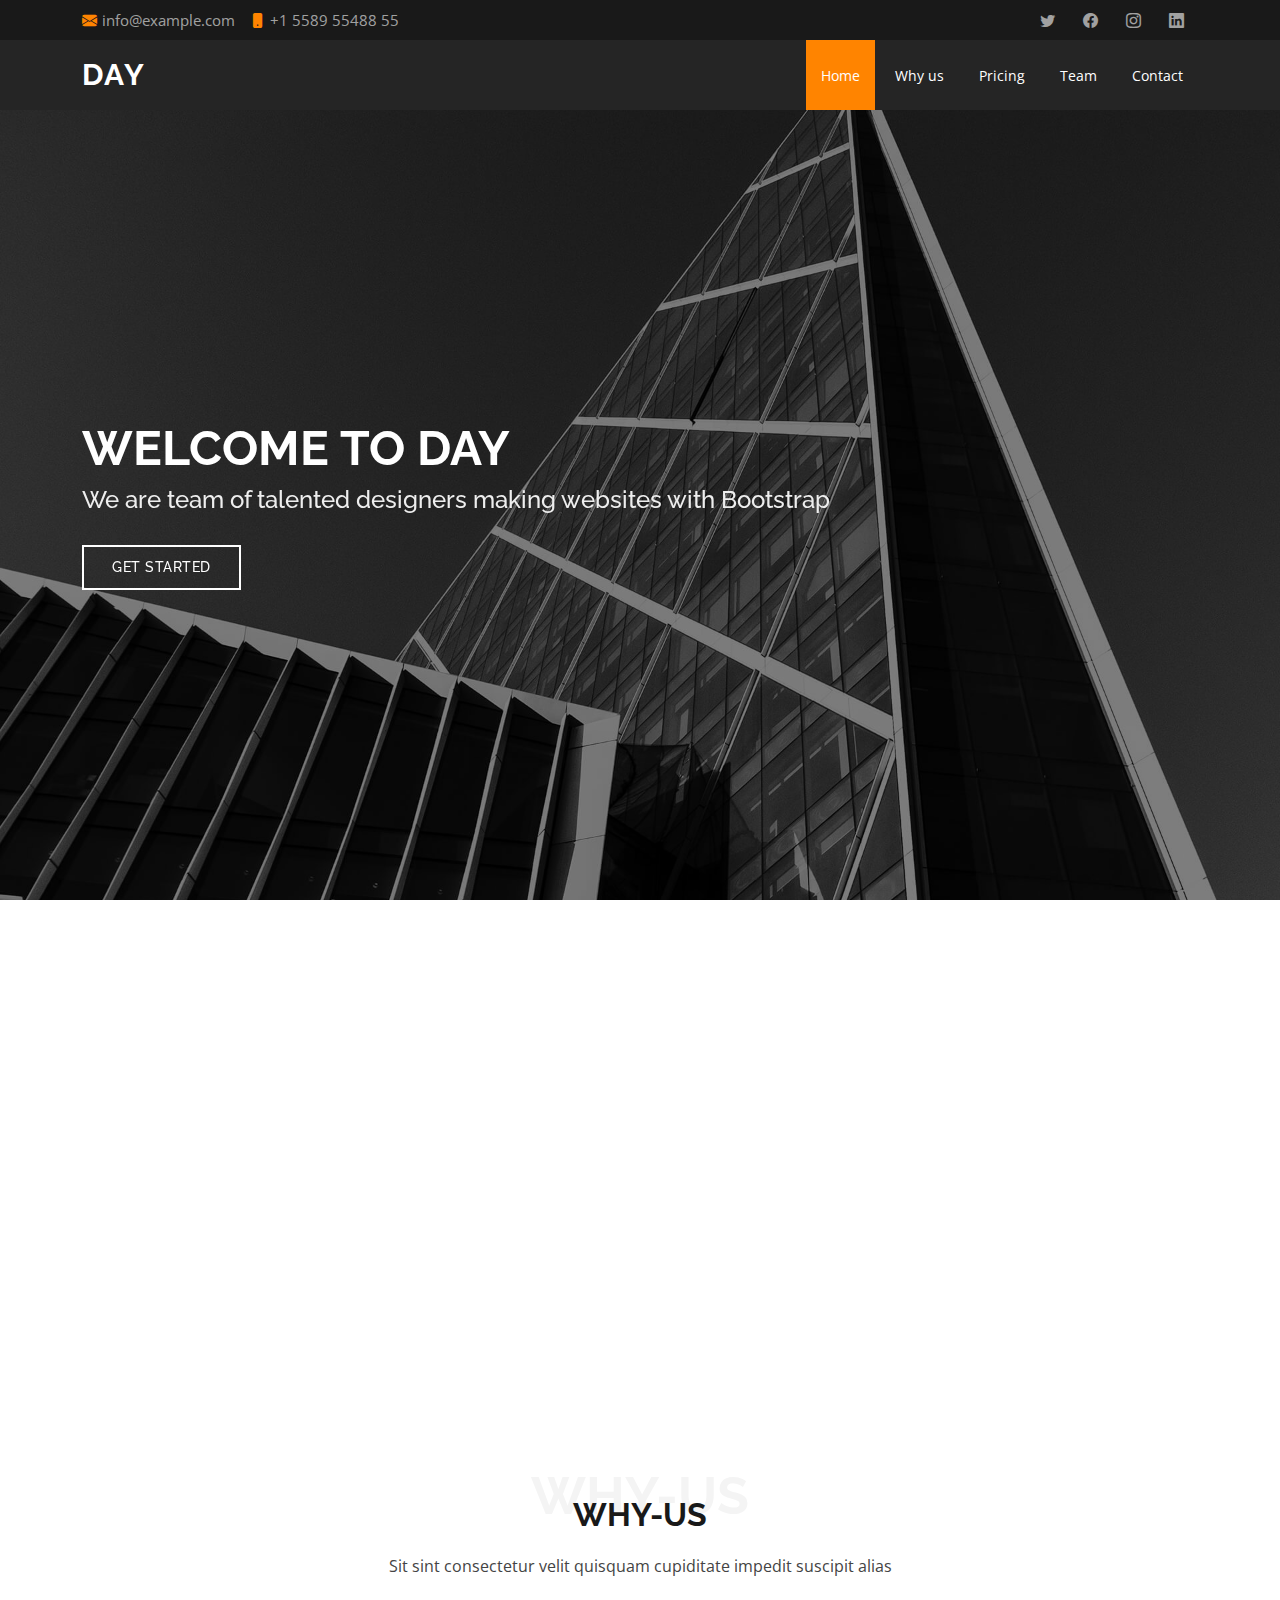
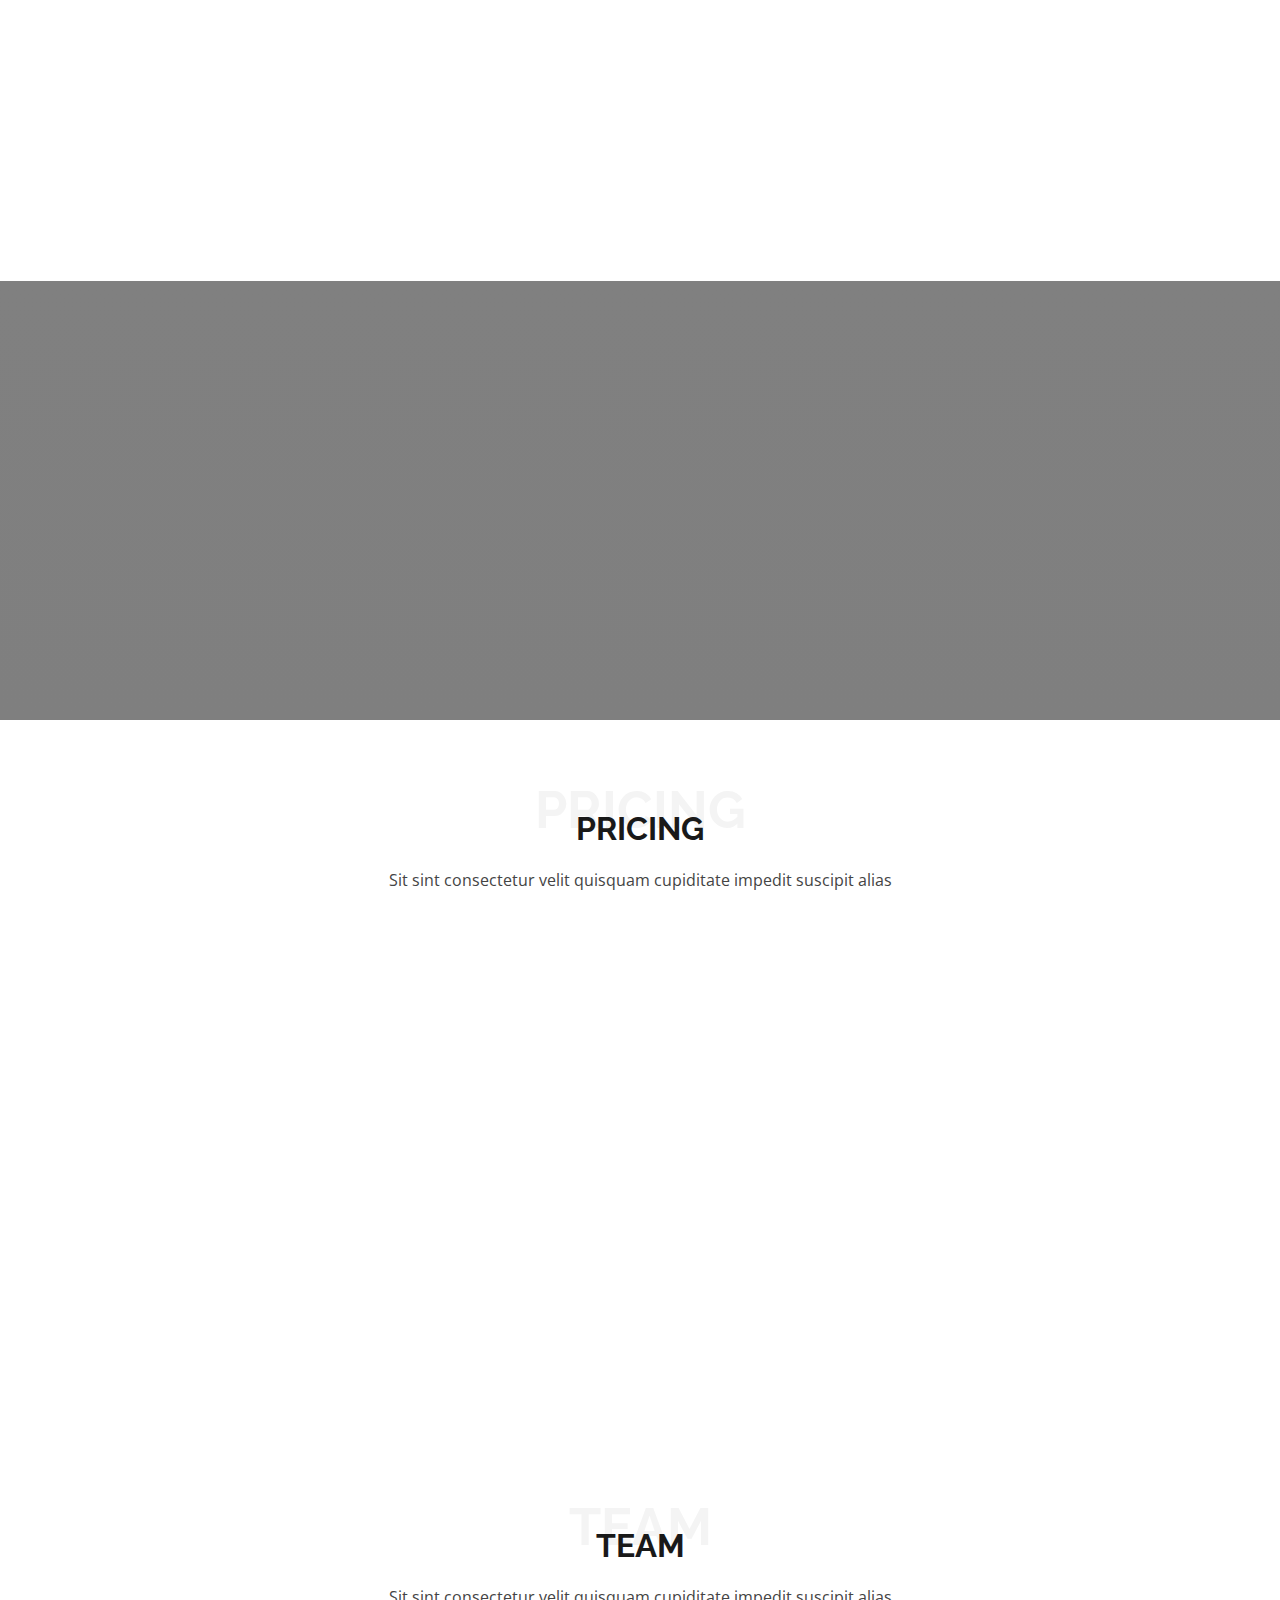
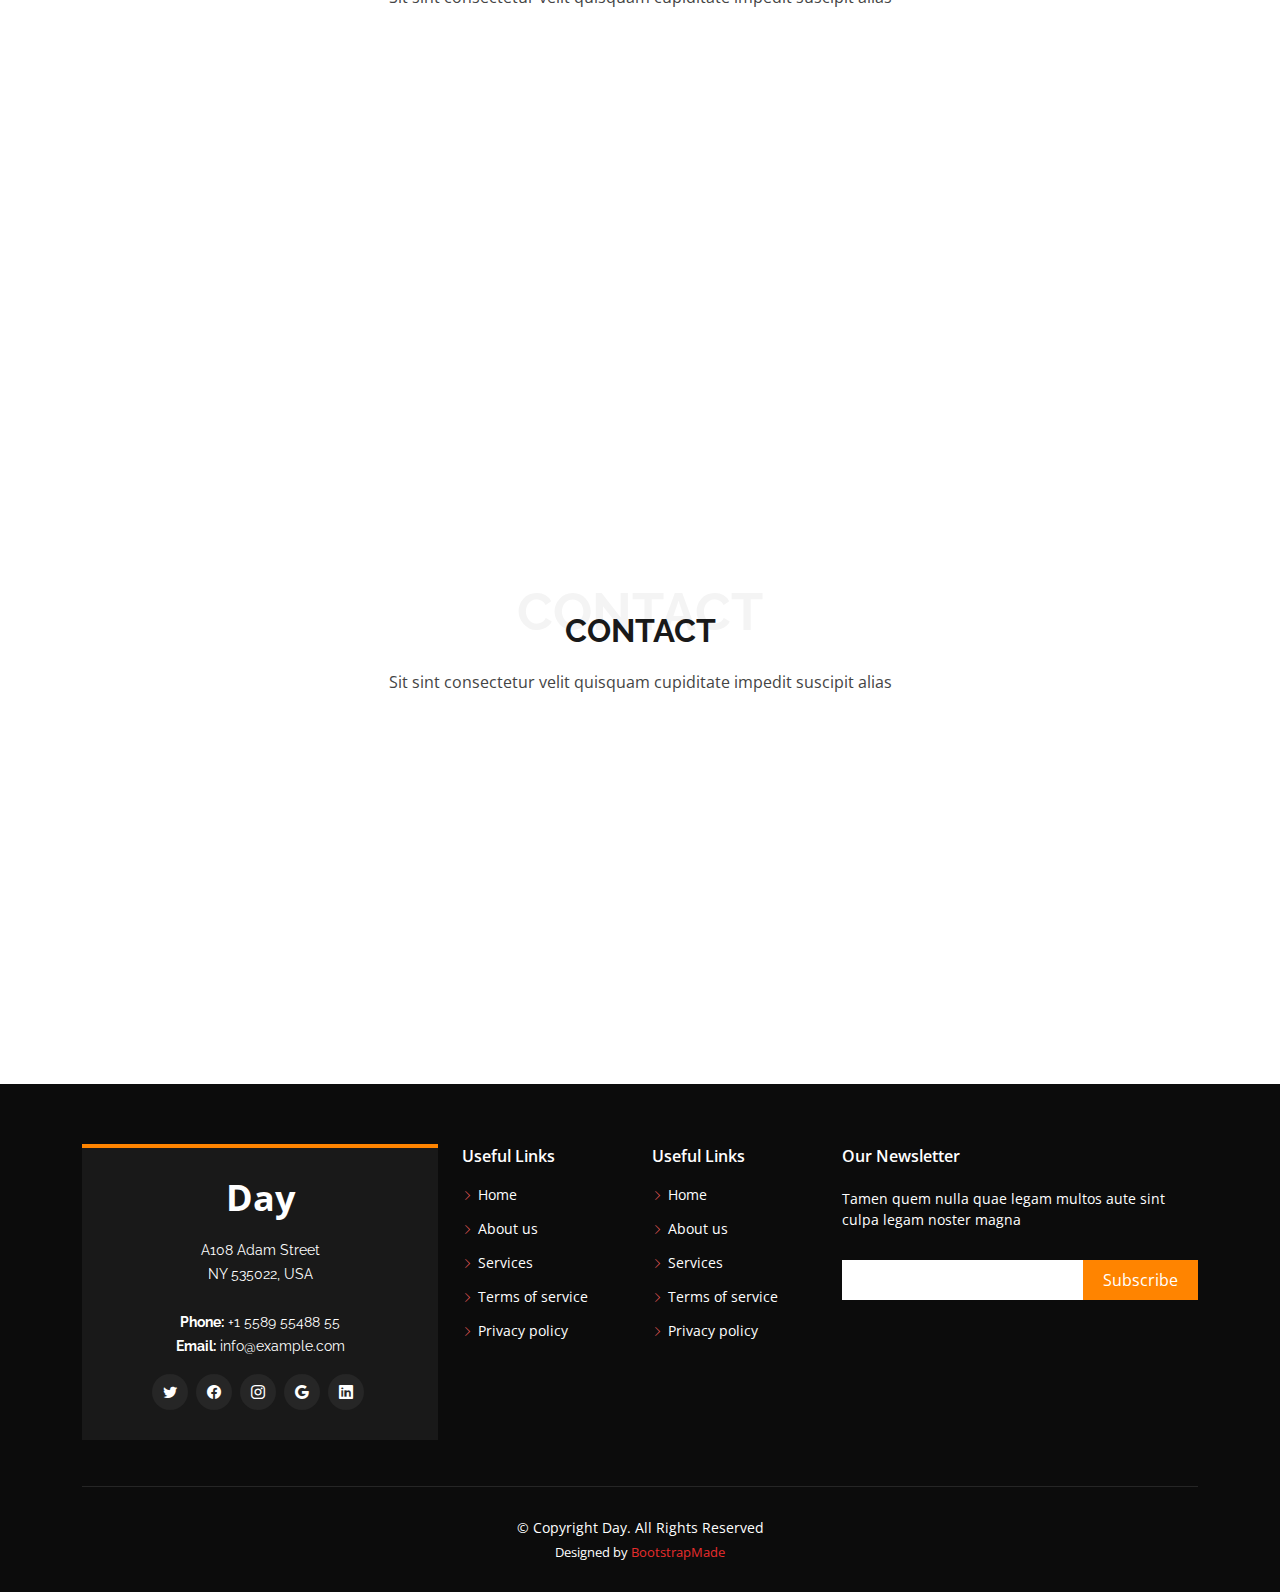
<file: index.html>
<!DOCTYPE html>
<html lang="en">
    <head>
        <meta charset="UTF-8">
        <meta http-equiv="X-UA-Compatible" content="IE=edge">
        <meta name="viewport" content="width=device-width, initial-scale=1.0">
        <link rel="shortcut icon" type="image/png" href="./favicon.png"/>
        <meta property="og:image" content="img/preview.jpg">
        <title>Document</title>
        <!-- Google Fonts -->
        <link href="https://fonts.googleapis.com/css?family=Open+Sans:300,300i,400,400i,600,600i,700,700i|Raleway:300,300i,400,400i,500,500i,600,600i,700,700i|Poppins:300,300i,400,400i,500,500i,600,600i,700,700i" rel="stylesheet">
        <link rel="stylesheet" href="https://cdn.jsdelivr.net/npm/bootstrap-icons@1.4.1/font/bootstrap-icons.css">
        <link rel="stylesheet" href="./css/_normalize.css">
        <link rel="stylesheet" href="./css/_bootstrap-grid.min.css">
        <link rel="stylesheet" href="./libs/aos/aos.css">
        <link rel="stylesheet" href="./css/main.css">
    </head>
    <body>
        <div class="page">
            <!-- START BLOCK Wrapper -->
            <div class="page__row page__row--wrapper">
                <div class="page__cell page__cell--fluid">
                    <!-- START BLOCK Topbar -->
                    <div class="page__row page__row--topbar" id="topbar">
                        <div class="page__cell container">
                            <div class="topbar">
                                <div class="topbar__row d-flex flex-wrap justify-content-center justify-content-md-between">
                                    <div class="topbar__cell">
                                        <ul class="contact-info d-flex justify-content-center justify-content-lg-start flex-wrap align-items-center">
                                            <li class="contact-info__item d-flex align-items-center">
                                                <i class="contact-info__icon bi bi-envelope-fill"></i>
                                                <a class="contact-info__link" href="#">info@example.com</a>
                                            </li>
                                            <li class="contact-info__item d-flex align-items-center">
                                                <i class="contact-info__icon bi bi-phone-fill phone-icon"></i>
                                                <a class="contact-info__link" href="#">+1 5589 55488 55</a>
                                            </li>
                                        </ul>
                                    </div>
                                    <div class="topbar__cell d-flex align-items-center">
                                        <div class="topbar__social">
                                            <ul class="topbar__social-items d-flex flex-wrap">
                                                <li class="topbar__social-item">
                                                    <a class="topbar__social-link d-flex justify-content-center align-items-center" href="#">
                                                        <i class="bi bi-twitter"></i>
                                                    </a>
                                                </li>
                                                <li class="topbar__social-item">
                                                    <a class="topbar__social-link d-flex justify-content-center align-items-center" href="#">
                                                        <i class="bi bi-facebook"></i>
                                                    </a>
                                                </li>
                                                <li class="topbar__social-item">
                                                    <a class="topbar__social-link d-flex justify-content-center align-items-center" href="#">
                                                        <i class="bi bi-instagram"></i>
                                                    </a>
                                                </li>
                                                <li class="topbar__social-item">
                                                    <a class="topbar__social-link d-flex justify-content-center align-items-center" href="#">
                                                        <i class="bi bi-linkedin"></i>
                                                    </a>
                                                </li>
                                            </ul>
                                        </div>
                                    </div>
                                </div>
                            </div>
                        </div>
                    </div>
                    <!-- END BLOCK Topbar -->
                    <!-- START BLOCK Header -->
                    <div class="page__row page__row--header" id="header">
                        <div class="page__cell container">
                            <header class="header">
                                <div class="header__row d-flex align-items-center justify-content-between">
                                    <div class="header__cell">
                                        <a class="header__logo logo scrollto" href="#topbar">
                                            <span class="header__logo-text">Day</span>
                                            <!-- <img class="logo__picture" src="./img/preview.jpg" alt="Logo"> -->
                                        </a>
                                    </div>
                                    <div class="header__cell">
                                        <nav class="nav" id="nav">
                                            <button class="nav-btn nav-btn--close d-md-none" data-target="#nav">
                                                <img  class="nav__btn-icon" src="./img/svg/close.svg" alt="close">
                                            </button>
                                            <ul class="nav__items">
                                                <li class="nav__item active">
                                                    <a class="nav__link scrollto active" href="#topbar">Home</a>
                                                </li>
                                                <li class="nav__item">
                                                    <a class="nav__link scrollto" href="#why-us">Why us</a>
                                                </li>
                                                <li class="nav__item">
                                                    <a class="nav__link scrollto" href="#pricing">Pricing</a>
                                                </li>
                                                <li class="nav__item">
                                                    <a class="nav__link scrollto" href="#team">Team</a>
                                                </li>
                                                <li class="nav__item">
                                                    <a class="nav__link scrollto" href="#contact">Contact</a>
                                                </li>
                                            </ul>
                                        </nav>
                                    </div>
                                    <div class="header__cell d-md-none">
                                        <button class="nav-btn nav-btn--hamburger" data-target="#nav">
                                            <img  class="nav__btn-icon" src="./img/svg/hamburger.svg" alt="hamburger">
                                        </button>
                                    </div>
                                </div>
                            </header>
                        </div>
                    </div>
                    <!-- END BLOCK Header -->
                    <!-- START BLOCK Intro -->
                    <div class="page__row page__row--intro d-flex align-items-center hero-bg scrolled-offset" id="intro">
                        <div class="page__cell container">
                            <div class="intro" data-aos="fade-up" data-aos-delay="500">
                                <h1 class="intro__title title title--h1">WELCOME TO DAY</h1>
                                <h2 class="intro__subtitle">We are team of talented designers making websites with Bootstrap</h2>
                                <a class="button button--primary button---get-started scrollto" href="#about">Get Started</a>
                            </div>
                        </div>
                    </div>
                    <!-- END BLOCK Intro -->
                    <!-- START BLOCK About -->
                    <div class="page__row page__row--about">
                        <div class="page__cell container">
                            <section class="section section--about content">
                                <div class="section__row row">
                                    <div class="section__cell col-lg-6" data-aos="fade-right" data-aos-delay="500">
                                        <img src="img/about/about.jpg" class="img-fluid" alt="">
                                    </div>
                                    <div class="section__cell col-lg-6" data-aos="fade-left" data-aos-delay="500">
                                        <h3>Voluptatem dignissimos provident quasi corporis voluptates sit assumenda.</h3>
                                        <p>
                                            <i>Lorem ipsum dolor sit amet, consectetur adipiscing elit, sed do eiusmod tempor incididunt ut labore et dolore magna aliqua.</i>
                                        </p>
                                        <ul>
                                            <li><i class="bi bi-check-circle"></i> Ullamco laboris nisi ut aliquip ex ea commodo consequat.</li>
                                            <li><i class="bi bi-check-circle"></i> Duis aute irure dolor in reprehenderit in voluptate velit.</li>
                                            <li><i class="bi bi-check-circle"></i> Ullamco laboris nisi ut aliquip ex ea commodo consequat. Duis aute irure dolor in reprehenderit in voluptate trideta storacalaperda mastiro dolore eu fugiat nulla pariatur.</li>
                                        </ul>
                                        <p>Ullamco laboris nisi ut aliquip ex ea commodo consequat. Duis aute irure dolor in reprehenderit in voluptate velit esse cillum dolore eu fugiat nulla pariatur. Excepteur sint occaecat cupidatat non proident, sunt in culpa qui officia deserunt mollit anim id est laborum</p>
                                    </div>
                                </div>
                            </section>
                        </div>
                    </div>
                    <!-- END BLOCK About -->
                    <!-- START BLOCK Why us -->
                    <div class="page__row page__row--why-us hero-bg" id="why-us">
                        <div class="page__cell container">
                            <section class="section section--why-us content">
                                <header class="section__header">
                                    <h2 class="section__title title title--h2" data-text="Why-us">Why-us</h2>
                                    <div class="section__desc">Sit sint consectetur velit quisquam cupiditate impedit suscipit alias</div>
                                </header>
                                <div class="section__body">
                                    <div class="why-us">
                                        <div class="why-us__row row">
                                            <div class="why-us__cell col-lg-4" data-aos="fade-up">
                                                <div class="why-us__item height-fluid">
                                                    <h4 class="why-us__title title title--h4">Lorem Ipsum </h4>
                                                    <div class="why-us__desc">Ulamco laboris nisi ut aliquip ex ea commodo consequat. Et consectetur ducimus vero placeat</div>
                                                </div>
                                            </div>
                                            <div class="why-us__cell col-lg-4" data-aos="fade-up" data-aos-delay="150">
                                                <div class="why-us__item height-fluid">
                                                    <h4 class="why-us__title title title--h4">Repellat Nihil</h4>
                                                    <div class="why-us__desc">Dolorem est fugiat occaecati voluptate velit esse. Dicta veritatis dolor quod et vel dire leno para dest</div>
                                                </div>
                                            </div>
                                            <div class="why-us__cell col-lg-4" data-aos="fade-up" data-aos-delay="300">
                                                <div class="why-us__item height-fluid">
                                                    <h4 class="why-us__title title title--h4">Ad ad velit qui</h4>
                                                    <div class="why-us__desc">Molestiae officiis omnis illo asperiores. Aut doloribus vitae sunt debitis quo vel nam quis</div>
                                                </div>
                                            </div>
                                        </div>
                                    </div>
                                </div>
                            </section>
                        </div>
                    </div>
                    <!-- END BLOCK Why us -->
                    <!-- START BLOCK CTA -->
                    <div class="page__row page__row--cta hero-bg" id="cta">
                        <div class="page__cell container">
                            <section class="section section--cta white" data-aos="zoom-in">
                                <header class="section__header">
                                    <h3 class="section__title-h3">Call To Action</h3>
                                    <div class="section__desc">Duis aute irure dolor in reprehenderit in voluptate velit esse cillum dolore eu fugiat nulla pariatur. Excepteur sint occaecat cupidatat non proident, sunt in culpa qui officia deserunt mollit anim id est laborum.</div>
                                    <a class="button button--primary scrollto" href="#">Call on action</a>
                                </header>
                            </section>
                        </div>
                    </div>
                    <!-- END BLOCK CTA -->
                    <!-- START BLOCK Pricing -->
                    <div class="page__row page__row--pricing hero-bg" id="pricing">
                        <div class="page__cell container">
                            <section class="section section--pricing">
                                <header class="section__header">
                                    <h2 class="section__title title title--h2" data-text="Pricing">Pricing</h2>
                                    <div class="section__desc">Sit sint consectetur velit quisquam cupiditate impedit suscipit alias</div>
                                </header>
                                <div class="section__body">
                                    <div class="pricing">
                                        <div class="pricing__row row">
                                            <div class="pricing__cell col-12 col-md-4" data-aos="zoom-in" data-aos-delay="150">
                                                <div class="pricing__item">
                                                    <h3 class="pricing__title">FREE</h3>
                                                    <div class="pricing__div">
                                                        <sup>$</sup>0<span> / month</span>
                                                    </div>
                                                    <ul class="pricing__list list-reset">
                                                        <li class="pricing__list-item">Aida dere</li>
                                                        <li class="pricing__list-item">Nec feugiat nisl</li>
                                                        <li class="pricing__list-item">Nulla at volutpat dola</li>
                                                        <li class="pricing__list-item pricing__list-item--na">Pharetra massa</li>
                                                        <li class="pricing__list-item pricing__list-item--na">Massa ultricies mi</li>
                                                    </ul>
                                                    <div class="pricing__btn-wrap">
                                                        <a class="btn-buy" href="#">Buy Now</a>
                                                    </div>
                                                </div>
                                            </div>
                                            <div class="pricing__cell col-12 col-md-4" data-aos="zoom-in">
                                                <div class="pricing__item featured">
                                                    <h3 class="pricing__title">BUSINESS</h3>
                                                    <div class="pricing__div">
                                                        <sup>$</sup>19<span> / month</span>
                                                    </div>
                                                    <ul class="pricing__list list-reset">
                                                        <li class="pricing__list-item">Aida dere</li>
                                                        <li class="pricing__list-item">Nec feugiat nisl</li>
                                                        <li class="pricing__list-item">Nulla at volutpat dola</li>
                                                        <li class="pricing__list-item">Pharetra massa</li>
                                                        <li class="pricing__list-item pricing__list-item--na featured">Massa ultricies mi</li>
                                                    </ul>
                                                    <div class="pricing__btn-wrap">
                                                        <a class="btn-buy featured" href="#">Buy Now</a>
                                                    </div>
                                                </div>
                                            </div>
                                            <div class="pricing__cell col-12 col-md-4" data-aos="zoom-in" data-aos-delay="150">
                                                <div class="pricing__item">
                                                    <h3 class="pricing__title">DEVELOPER</h3>
                                                    <div class="pricing__div">
                                                        <sup>$</sup>29<span> / month</span>
                                                    </div>
                                                    <ul class="pricing__list list-reset">
                                                        <li class="pricing__list-item">Aida dere</li>
                                                        <li class="pricing__list-item">Nec feugiat nisl</li>
                                                        <li class="pricing__list-item">Nulla at volutpat dola</li>
                                                        <li class="pricing__list-item">Pharetra massa</li>
                                                        <li class="pricing__list-item">Massa ultricies mi</li>
                                                    </ul>
                                                    <div class="pricing__btn-wrap">
                                                        <a class="btn-buy" href="#">Buy Now</a>
                                                    </div>
                                                </div>
                                            </div>
                                        </div>
                                    </div>
                                </div>
                            </section>
                        </div>
                    </div>
                    <!-- END BLOCK Pricing -->
                    <!-- START BLOCK Team -->
                    <div class="page__row page__row--team hero-bg" id="team">
                        <div class="page__cell container">
                            <section class="section section--team">
                                <header class="section__header">
                                    <h2 class="section__title title title--h2" data-text="Team">Team</h2>
                                    <div class="section__desc">Sit sint consectetur velit quisquam cupiditate impedit suscipit alias</div>
                                </header>
                                <div class="section__body">
                                    <div class="team">
                                        <div class="team__row row">
                                            <div class="team__cell col-12 col-lg-4" data-aos="zoom-in">
                                                <div class="team__member member box-shadow">
                                                    <img class="member__picture object-fit-cover img-fluid circle" src="./img/team/team-1.jpg" alt="Walter White">
                                                    <h4 class="member__title title title--h4">Walter White</h4>
                                                    <div class="member__position">Chief Executive Officer</div>
                                                    <div class="member__text">Magni qui quod omnis unde et eos fuga et exercitationem. Odio veritatis perspiciatis quaerat qui aut aut aut</div>
                                                </div>
                                            </div>
                                            <div class="team__cell col-12 col-lg-4" data-aos="zoom-in">
                                                <div class="team__member member box-shadow">
                                                    <img class="member__picture object-fit-cover img-fluid circle" src="./img/team/team-2.jpg" alt="Sarah Jhinson">
                                                    <h4 class="member__title title title--h4">Sarah Jhinson</h4>
                                                    <div class="member__position">Chief Executive Officer</div>
                                                    <div class="member__text">Magni qui quod omnis unde et eos fuga et exercitationem. Odio veritatis perspiciatis quaerat qui aut aut aut</div>
                                                </div>
                                            </div>
                                            <div class="team__cell col-12 col-lg-4" data-aos="zoom-in">
                                                <div class="team__member member box-shadow">
                                                    <img class="member__picture object-fit-cover img-fluid circle" src="./img/team/team-3.jpg" alt="William Anderson">
                                                    <h4 class="member__title title title--h4">William Anderson</h4>
                                                    <div class="member__position">Chief Executive Officer</div>
                                                    <div class="member__text">Magni qui quod omnis unde et eos fuga et exercitationem. Odio veritatis perspiciatis quaerat qui aut aut aut</div>
                                                </div>
                                            </div>
                                        </div>
                                    </div>
                                </div>
                            </section>
                        </div>
                    </div>
                    <!-- END BLOCK Team -->
                    <!-- START BLOCK Contact -->
                    <div class="page__row page__row--contact hero-bg" id="contact">
                        <div class="page__cell container">
                            <section class="section section--contact">
                                <header class="section__header">
                                    <h2 class="section__title title title--h2" data-text="CONTACT">CONTACT</h2>
                                    <div class="section__desc">Sit sint consectetur velit quisquam cupiditate impedit suscipit alias</div>
                                </header>
                                <div class="section__body">
                                    <div class="contact">
                                        <div class="contact__row row" data-aos="fade-up">
                                            <div class="contact__cell col-12 col-lg-6">
                                                <div class="map">
                                                    <iframe class="map__iframe" src="https://www.google.com/maps/embed?pb=!1m14!1m12!1m3!1d23833.931130744742!2d44.8487827!3d41.69372435!2m3!1f0!2f0!3f0!3m2!1i1024!2i768!4f13.1!5e0!3m2!1sru!2sge!4v1646500203541!5m2!1sru!2sge"></iframe>
                                                </div>
                                            </div>
                                            <div class="contact__cell col-12 col-lg-6">
                                                <div class="contact__row row">
                                                    <div class="contact__cell col-12 col-sm-6">
                                                        <div class="info-box box-shadow">
                                                            <div class="info-box__icon">
                                                                <i class="bi bi-envelope"></i>
                                                                <h3 class="info-box__title title title--h3">Email Us</h3>
                                                                <div class="info-box__text">contact@example.com</div>
                                                            </div>
                                                        </div>
                                                    </div>
                                                    <div class="contact__cell col-12 col-sm-6">
                                                        <div class="info-box box-shadow">
                                                            <div class="info-box__icon">
                                                                <i class="bi bi-phone"></i>
                                                                <h3 class="info-box__title title title--h3">Call Us</h3>
                                                                <div class="info-box__text">+1 5589 55488 55</div>
                                                            </div>
                                                        </div>
                                                    </div>
                                                    <div class="contact__cell col-12">
                                                        <div class="info-box box-shadow">
                                                            <div class="info-box__icon">
                                                                text
                                                            </div>
                                                        </div>
                                                    </div>
                                                </div>
                                            </div>
                                        </div>
                                    </div>
                                </div>
                            </section>
                        </div>
                    </div>
                    <!-- END BLOCK Contact -->
                </div>
            </div>
            <!-- END BLOCK Wrapper -->
            <!-- START BLOCK Footer -->
            <div class="page__row page__row--footer">
                <div class="page__cell container container">
                    <footer class="footer">
                        <div class="footer__top">
                            <div class="footer__row row">
                                <div class="footer__cell col-lg-4 col-md-12">
                                    <div class="footer__info">
                                        <div class="footer__logo logo">
                                            Day
                                            <!-- <img class="logo__picture" src="./img/preview.jpg" alt="Logo"> -->
                                        </div>
                                        <p class="footer__info-text">
                                            A108 Adam Street <br>
                                            NY 535022, USA<br><br>
                                            <strong>Phone:</strong> +1 5589 55488 55<br>
                                            <strong>Email:</strong> info@example.com<br>
                                        </p>
                                        <div class="social">
                                            <ul class="social__items d-flex flex-wrap justify-content-center">
                                                <li class="social__item">
                                                    <a class="social__link d-flex justify-content-center align-items-center" href="#">
                                                        <i class="bi bi-twitter"></i>
                                                    </a>
                                                </li>
                                                <li class="social__item">
                                                    <a class="social__link d-flex justify-content-center align-items-center" href="#">
                                                        <i class="bi bi-facebook"></i>
                                                    </a>
                                                </li>
                                                <li class="social__item">
                                                    <a class="social__link d-flex justify-content-center align-items-center" href="#">
                                                        <i class="bi bi-instagram"></i>
                                                    </a>
                                                </li>
                                                <li class="social__item">
                                                    <a class="social__link d-flex justify-content-center align-items-center" href="#">
                                                        <i class="bi bi-google"></i>
                                                    </a>
                                                </li>
                                                <li class="social__item">
                                                    <a class="social__link d-flex justify-content-center align-items-center" href="#">
                                                        <i class="bi bi-linkedin"></i>
                                                    </a>
                                                </li>
                                            </ul>
                                        </div>
                                    </div>
                                </div>
                                <div class="footer__cell col-12 col-lg-2 col-md-3 col-sm-6">
                                    <div class="footer__block">
                                        <h4 class="footer__title">Useful Links</h4>
                                        <nav class="footer__nav">
                                            <ul class="footer__nav-items">
                                                <li class="footer__nav-item">
                                                    <i class="bi bi-chevron-right"></i>
                                                    <a class="footer__nav-link" href="#">Home</a>
                                                </li>
                                                <li class="footer__nav-item">
                                                    <i class="bi bi-chevron-right"></i>
                                                    <a class="footer__nav-link" href="#">About us</a>
                                                </li>
                                                <li class="footer__nav-item">
                                                    <i class="bi bi-chevron-right"></i>
                                                    <a class="footer__nav-link" href="#">Services</a>
                                                </li>
                                                <li class="footer__nav-item">
                                                    <i class="bi bi-chevron-right"></i>
                                                    <a class="footer__nav-link" href="#">Terms of service</a>
                                                </li>
                                                <li class="footer__nav-item">
                                                    <i class="bi bi-chevron-right"></i>
                                                    <a class="footer__nav-link" href="#">Privacy policy</a>
                                                </li>
                                            </ul>
                                        </nav>
                                    </div>
                                </div>
                                <div class="footer__cell col-12 col-sm-6 col-lg-2 col-md-3">
                                    <div class="footer__block">
                                        <h4 class="footer__title">Useful Links</h4>
                                        <nav class="footer__nav">
                                            <ul class="footer__nav-items">
                                                <li class="footer__nav-item">
                                                    <i class="bi bi-chevron-right"></i>
                                                    <a class="footer__nav-link" href="#">Home</a>
                                                </li>
                                                <li class="footer__nav-item">
                                                    <i class="bi bi-chevron-right"></i>
                                                    <a class="footer__nav-link" href="#">About us</a>
                                                </li>
                                                <li class="footer__nav-item">
                                                    <i class="bi bi-chevron-right"></i>
                                                    <a class="footer__nav-link" href="#">Services</a>
                                                </li>
                                                <li class="footer__nav-item">
                                                    <i class="bi bi-chevron-right"></i>
                                                    <a class="footer__nav-link" href="#">Terms of service</a>
                                                </li>
                                                <li class="footer__nav-item">
                                                    <i class="bi bi-chevron-right"></i>
                                                    <a class="footer__nav-link" href="#">Privacy policy</a>
                                                </li>
                                            </ul>
                                        </nav>
                                    </div>
                                </div>
                                <div class="col-lg-4 col-md-6">
                                    <div class="footer__block">
                                        <h4 class="footer__title">Our Newsletter</h4>
                                        <div class="footer__text">Tamen quem nulla quae legam multos aute sint culpa legam noster magna</div>
                                        <form class="footer__form" action="#" method="post">
                                            <input class="footer__form-control" type="email" name="email">
                                            <input class="footer__form-btn" type="submit" value="Subscribe">
                                        </form>
                                    </div>
                                </div>
                            </div>
                        </div>
                        <div class="footer__bottom">
                            <div class="footer__copyright">
                                © Copyright Day. All Rights Reserved
                            </div>
                            <div class="footer__credits">
                                Designed by <a class="footer__credits-link" href="#">BootstrapMade</a>
                            </div>
                        </div>
                    </footer>
                </div>
            </div>
            <!-- END BLOCK Footer -->
        </div>
        <script src="https://cdnjs.cloudflare.com/ajax/libs/jquery/3.4.1/jquery.min.js"></script>
        <script src="./libs/aos/aos.js"></script>
        <script src="./js/main.js"></script>
    </body>
</html>
</file>
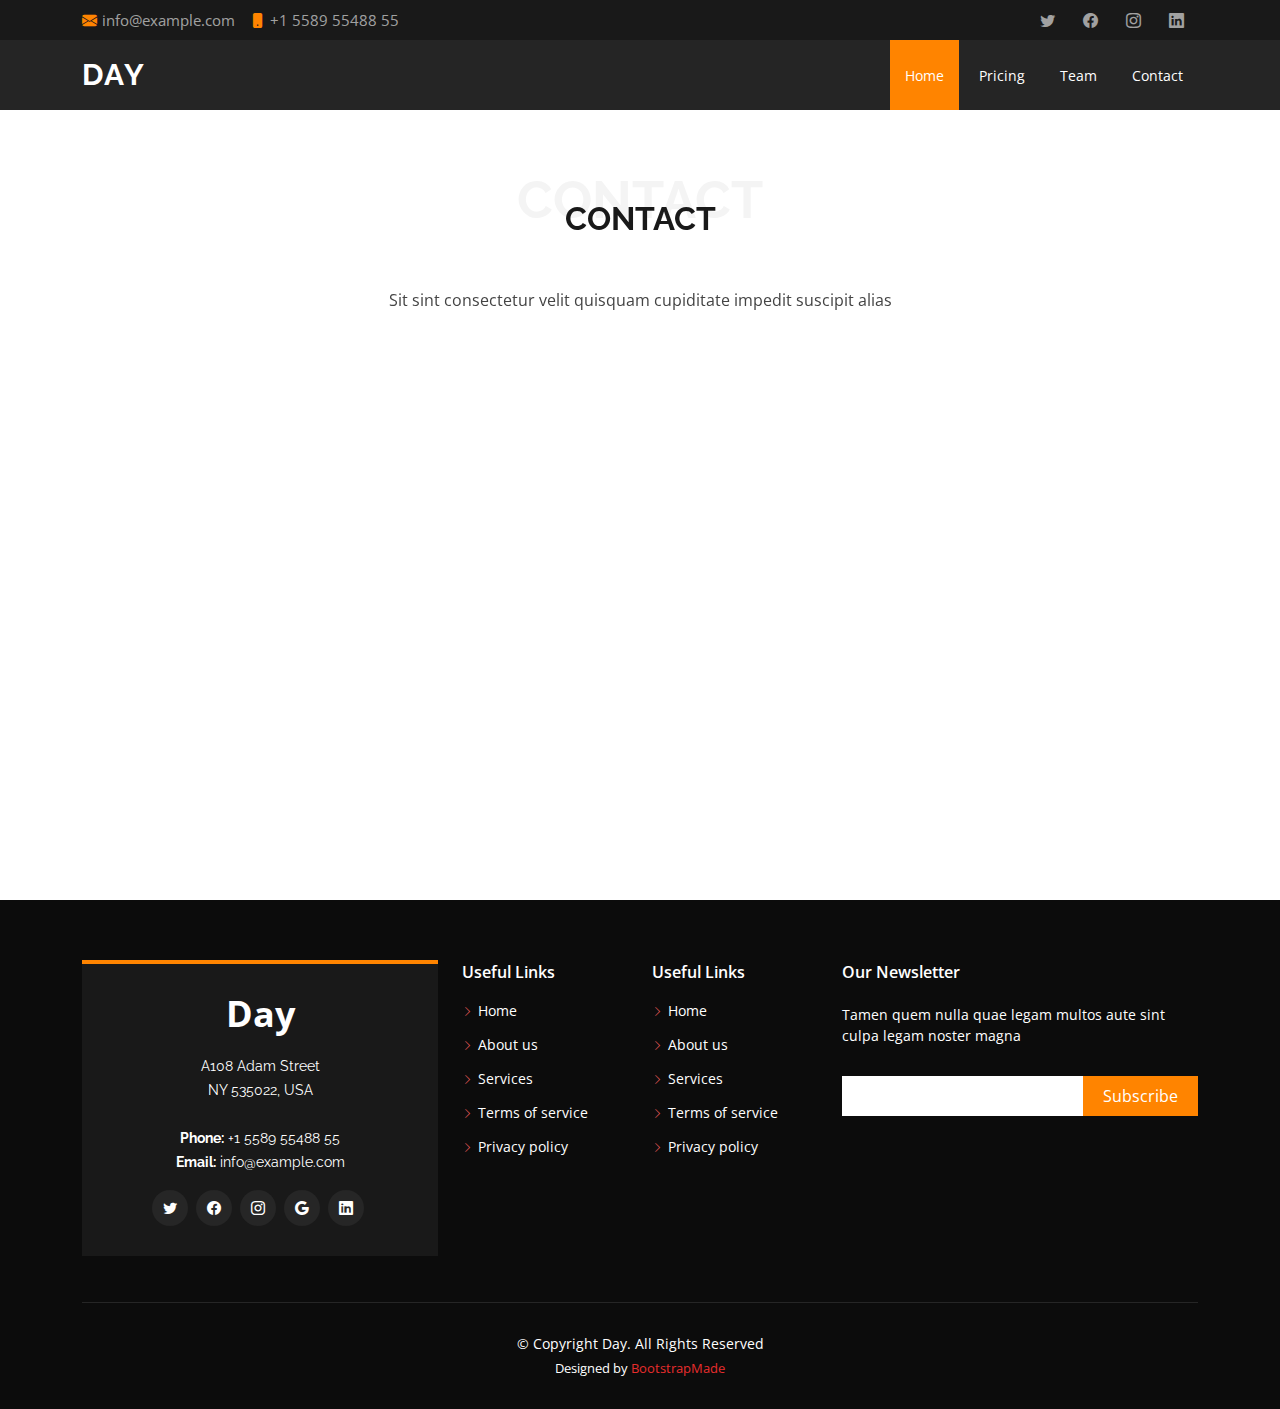
<file: impressum.html>
<!DOCTYPE html>
<html lang="en">
    <head>
        <meta charset="UTF-8">
        <meta http-equiv="X-UA-Compatible" content="IE=edge">
        <meta name="viewport" content="width=device-width, initial-scale=1.0">
        <link rel="shortcut icon" type="image/png" href="img/favicon.png"/>
        <meta property="og:image" content="img/preview.jpg">
        <title>Document</title>
        <!-- Google Fonts -->
        <link href="https://fonts.googleapis.com/css?family=Open+Sans:300,300i,400,400i,600,600i,700,700i|Raleway:300,300i,400,400i,500,500i,600,600i,700,700i|Poppins:300,300i,400,400i,500,500i,600,600i,700,700i" rel="stylesheet">
        <link rel="stylesheet" href="https://cdn.jsdelivr.net/npm/bootstrap-icons@1.4.1/font/bootstrap-icons.css">
        <link rel="stylesheet" href="./css/_normalize.css">
        <link rel="stylesheet" href="./css/_bootstrap-grid.min.css">
        <link rel="stylesheet" href="./libs/aos/aos.css">
        <link rel="stylesheet" href="./css/main.css">
    </head>
    <body>
        <div class="page">
            <!-- START BLOCK Wrapper -->
            <div class="page__row page__row--wrapper">
                <div class="page__cell page__cell--fluid">
                    <!-- START BLOCK Topbar -->
                    <div class="page__row page__row--topbar" id="topbar">
                        <div class="page__cell container">
                            <div class="topbar">
                                <div class="topbar__row d-flex flex-wrap justify-content-center justify-content-md-between">
                                    <div class="topbar__cell">
                                        <ul class="contact-info d-flex justify-content-center justify-content-lg-start flex-wrap align-items-center">
                                            <li class="contact-info__item d-flex align-items-center">
                                                <i class="contact-info__icon bi bi-envelope-fill"></i>
                                                <a class="contact-info__link" href="#">info@example.com</a>
                                            </li>
                                            <li class="contact-info__item d-flex align-items-center">
                                                <i class="contact-info__icon bi bi-phone-fill phone-icon"></i>
                                                <a class="contact-info__link" href="#">+1 5589 55488 55</a>
                                            </li>
                                        </ul>
                                    </div>
                                    <div class="topbar__cell d-flex align-items-center">
                                        <div class="topbar__social">
                                            <ul class="topbar__social-items d-flex flex-wrap">
                                                <li class="topbar__social-item">
                                                    <a class="topbar__social-link d-flex justify-content-center align-items-center" href="#">
                                                        <i class="bi bi-twitter"></i>
                                                    </a>
                                                </li>
                                                <li class="topbar__social-item">
                                                    <a class="topbar__social-link d-flex justify-content-center align-items-center" href="#">
                                                        <i class="bi bi-facebook"></i>
                                                    </a>
                                                </li>
                                                <li class="topbar__social-item">
                                                    <a class="topbar__social-link d-flex justify-content-center align-items-center" href="#">
                                                        <i class="bi bi-instagram"></i>
                                                    </a>
                                                </li>
                                                <li class="topbar__social-item">
                                                    <a class="topbar__social-link d-flex justify-content-center align-items-center" href="#">
                                                        <i class="bi bi-linkedin"></i>
                                                    </a>
                                                </li>
                                            </ul>
                                        </div>
                                    </div>
                                </div>
                            </div>
                        </div>
                    </div>
                    <!-- END BLOCK Topbar -->
                    <!-- START BLOCK Header -->
                    <div class="page__row page__row--header" id="header">
                        <div class="page__cell container">
                            <header class="header">
                                <div class="header__row d-flex align-items-center justify-content-between">
                                    <div class="header__cell">
                                        <a class="header__logo logo" href="index.html">
                                            <span class="header__logo-text">Day</span>
                                            <!-- <img class="logo__picture" src="./img/preview.jpg" alt="Logo"> -->
                                        </a>
                                    </div>
                                    <div class="header__cell">
                                        <nav class="nav" id="nav">
                                            <button class="nav-btn nav-btn--close d-md-none" data-target="#nav">
                                                <img  class="nav__btn-icon" src="./img/svg/close.svg" alt="close">
                                            </button>
                                            <ul class="nav__items">
                                                <li class="nav__item active">
                                                    <a class="nav__link active scrollto" href="#topbar">Home</a>
                                                </li>
                                                <li class="nav__item">
                                                    <a class="nav__link" href="#pricing">Pricing</a>
                                                </li>
                                                <li class="nav__item">
                                                    <a class="nav__link" href="#team">Team</a>
                                                </li>
                                                <li class="nav__item">
                                                    <a class="nav__link" href="#contact">Contact</a>
                                                </li>
                                            </ul>
                                        </nav>
                                    </div>
                                    <div class="header__cell d-md-none">
                                        <button class="nav-btn nav-btn--hamburger" data-target="#nav">
                                            <img  class="nav__btn-icon" src="./img/svg/hamburger.svg" alt="hamburger">
                                        </button>
                                    </div>
                                </div>
                            </header>
                        </div>
                    </div>
                    <!-- END BLOCK Header -->
                    <!-- START BLOCK Contact -->
                    <div class="page__row scrolled-offset">
                        <div class="page__cell container">
                            <section class="section" data-aos="fade-up">
                                <header class="section__header">
                                    <h2 class="section__title title title--h2" data-text="CONTACT">CONTACT</h2>
                                </header>
                                <div class="section__body">
                                    <div class="section__desc text-center">Sit sint consectetur velit quisquam cupiditate impedit suscipit alias</div>
                                </div>
                            </section>
                        </div>
                    </div>
                    <!-- END BLOCK Contact -->
                </div>
            </div>
            <!-- END BLOCK Wrapper -->
            <!-- START BLOCK Footer -->
            <div class="page__row page__row--footer">
                <div class="page__cell container container">
                    <footer class="footer">
                        <div class="footer__top">
                            <div class="footer__row row">
                                <div class="footer__cell col-lg-4 col-md-12">
                                    <div class="footer__info">
                                        <div class="footer__logo logo">
                                            Day
                                            <!-- <img class="logo__picture" src="./img/preview.jpg" alt="Logo"> -->
                                        </div>
                                        <p class="footer__info-text">
                                            A108 Adam Street <br>
                                            NY 535022, USA<br><br>
                                            <strong>Phone:</strong> +1 5589 55488 55<br>
                                            <strong>Email:</strong> info@example.com<br>
                                        </p>
                                        <div class="social">
                                            <ul class="social__items d-flex flex-wrap justify-content-center">
                                                <li class="social__item">
                                                    <a class="social__link d-flex justify-content-center align-items-center" href="#">
                                                        <i class="bi bi-twitter"></i>
                                                    </a>
                                                </li>
                                                <li class="social__item">
                                                    <a class="social__link d-flex justify-content-center align-items-center" href="#">
                                                        <i class="bi bi-facebook"></i>
                                                    </a>
                                                </li>
                                                <li class="social__item">
                                                    <a class="social__link d-flex justify-content-center align-items-center" href="#">
                                                        <i class="bi bi-instagram"></i>
                                                    </a>
                                                </li>
                                                <li class="social__item">
                                                    <a class="social__link d-flex justify-content-center align-items-center" href="#">
                                                        <i class="bi bi-google"></i>
                                                    </a>
                                                </li>
                                                <li class="social__item">
                                                    <a class="social__link d-flex justify-content-center align-items-center" href="#">
                                                        <i class="bi bi-linkedin"></i>
                                                    </a>
                                                </li>
                                            </ul>
                                        </div>
                                    </div>
                                </div>
                                <div class="footer__cell col-12 col-lg-2 col-md-3 col-sm-6">
                                    <div class="footer__block">
                                        <h4 class="footer__title">Useful Links</h4>
                                        <nav class="footer__nav">
                                            <ul class="footer__nav-items">
                                                <li class="footer__nav-item">
                                                    <i class="bi bi-chevron-right"></i>
                                                    <a class="footer__nav-link" href="#">Home</a>
                                                </li>
                                                <li class="footer__nav-item">
                                                    <i class="bi bi-chevron-right"></i>
                                                    <a class="footer__nav-link" href="#">About us</a>
                                                </li>
                                                <li class="footer__nav-item">
                                                    <i class="bi bi-chevron-right"></i>
                                                    <a class="footer__nav-link" href="#">Services</a>
                                                </li>
                                                <li class="footer__nav-item">
                                                    <i class="bi bi-chevron-right"></i>
                                                    <a class="footer__nav-link" href="#">Terms of service</a>
                                                </li>
                                                <li class="footer__nav-item">
                                                    <i class="bi bi-chevron-right"></i>
                                                    <a class="footer__nav-link" href="#">Privacy policy</a>
                                                </li>
                                            </ul>
                                        </nav>
                                    </div>
                                </div>
                                <div class="footer__cell col-12 col-sm-6 col-lg-2 col-md-3">
                                    <div class="footer__block">
                                        <h4 class="footer__title">Useful Links</h4>
                                        <nav class="footer__nav">
                                            <ul class="footer__nav-items">
                                                <li class="footer__nav-item">
                                                    <i class="bi bi-chevron-right"></i>
                                                    <a class="footer__nav-link" href="#">Home</a>
                                                </li>
                                                <li class="footer__nav-item">
                                                    <i class="bi bi-chevron-right"></i>
                                                    <a class="footer__nav-link" href="#">About us</a>
                                                </li>
                                                <li class="footer__nav-item">
                                                    <i class="bi bi-chevron-right"></i>
                                                    <a class="footer__nav-link" href="#">Services</a>
                                                </li>
                                                <li class="footer__nav-item">
                                                    <i class="bi bi-chevron-right"></i>
                                                    <a class="footer__nav-link" href="#">Terms of service</a>
                                                </li>
                                                <li class="footer__nav-item">
                                                    <i class="bi bi-chevron-right"></i>
                                                    <a class="footer__nav-link" href="#">Privacy policy</a>
                                                </li>
                                            </ul>
                                        </nav>
                                    </div>
                                </div>
                                <div class="col-lg-4 col-md-6">
                                    <div class="footer__block">
                                        <h4 class="footer__title">Our Newsletter</h4>
                                        <div class="footer__text">Tamen quem nulla quae legam multos aute sint culpa legam noster magna</div>
                                        <form class="footer__form" action="#" method="post">
                                            <input class="footer__form-control" type="email" name="email">
                                            <input class="footer__form-btn" type="submit" value="Subscribe">
                                        </form>
                                    </div>
                                </div>
                            </div>
                        </div>
                        <div class="footer__bottom">
                            <div class="footer__copyright">
                                © Copyright Day. All Rights Reserved
                            </div>
                            <div class="footer__credits">
                                Designed by <a class="footer__credits-link" href="#">BootstrapMade</a>
                            </div>
                        </div>
                    </footer>
                </div>
            </div>
            <!-- END BLOCK Footer -->
        </div>
        <script src="https://cdnjs.cloudflare.com/ajax/libs/jquery/3.4.1/jquery.min.js"></script>
        <script src="./libs/aos/aos.js"></script>
        <script src="./js/main.js"></script>
    </body>
</html>
</file>
<file: css/main.css>
/* Обнуление */
*,
*::before,
*::after {
    padding: 0;
    margin: 0;
    border: 0;
    box-sizing: border-box;
}
a {
    text-decoration: none;
}
ul,
ol,
li {
    list-style: none;
}
img {
    vertical-align: top;
}
h1,
h2,
h3,
h4,
h5,
h6 {
    font-weight: inherit;
    font-size: inherit;
    margin-bottom: .5rem;
}
html,
body {
    height: 100%;
}
body {
    font-family: "Open Sans", sans-serif;
    font-size: 1rem;
    color: #444;
    line-height: 1.5;
}

.row {
    margin-left: calc(-1.5rem * 0.5);
    margin-right: calc(-1.5rem * 0.5);
}

.row > * {
    padding-left: calc(1.5rem * 0.5);
    padding-right: calc(1.5rem * 0.5);
}

.white {
    color: #fff;
}

.black {
    color: #000;
}

.text-left {
    text-align: left!important;
}
.text-center {
    text-align: center!important;
}
.text-right {
    text-align: right!important;
}
.text-justify {
    text-align: justify!important;
}

.img-fluid {
    max-width: 100%;
    height: auto;
}
.title {
    margin: 0;
    line-height: 1.2;
    font-weight: 700;
    font-family: "Raleway", sans-serif;
}
.title--h1 {
    font-size: 48px;
    line-height: 56px;
    margin-bottom: 10px;
}
.title--h2 {
    position: relative;
    text-transform: uppercase;
    font-size: 32px;
    font-weight: 700;
    margin-bottom: 20px;
    z-index: 5;
    padding-bottom: 0;
    color: #191919;
}
.title--h4 {
    font-size: 24px;
    font-weight: 600;
    margin: 20px 0;
}
.title a {
    color: inherit;
}
.section {
    padding: 60px 0;
}
.section__header {
    position: relative;
    text-align: center;
    padding-bottom: 30px;
}
.section__title {
    padding: 30px 0 0;
    position: relative;
    z-index: 1;
}
.section__title::before {
    content: attr(data-text);
    position: absolute;
    left: 0;
    color: #f4f4f4;
    top: 30px;
    font-weight: 700;
    right: 0;
    z-index: -1;
    text-transform: uppercase;
    font-size: 52px;
    line-height: 0;
}
.section__title-h3 {
    font-size: 28px;
    font-weight: 700;
}
.section__desc {
    margin-bottom: 1rem;    
}
.section__desc + .button {
    margin-top: 10px;
}

.content {
    line-height: 1.5;
}
.content h3 {
    font-size: 26px;
    font-weight: 600;
    margin-bottom: 8px;
}
.content p, .content ul {
    margin-bottom: 16px;
}
.content ul li {
    padding-bottom: 10px;
}
.content ul li .bi {
    font-size: 20px;
    padding-right: 4px;
    color: #ff8400;
}
.box-shadow {
    box-shadow: 0px 0px 12px 0px rgb(0 0 0 / 10%);
    padding: 30px 20px;
    background: #fff;
}
.height-fluid {
    height: 100%;
}
.circle {
    border-radius: 50%;
}
/* ---------------- */
.page__row--wrapper {
    overflow: hidden;
    display: flex;
    flex-direction: column;
    min-height: 100vh;
}
/* ---------------- */

.page__cell {
    padding-left: .75rem;
    padding-right: .75rem;
}

.page__cell--fluid {
    padding-left: 0;
    padding-right: 0;
}

/* PC */
@media (max-width: 1198.98px) {
    
}
/* TABLET */
@media (max-width: 991.98px) {
    
}
/* MOBILE */
@media (max-width: 767.98px) {
    
}
/* MOBILE SMALL */
@media (max-width: 479.98px) {
    
}

/***************************************************
TOPBAR
/***************************************************/
.page__row--topbar {
    background: #191919;
    font-size: 15px;
    height: 40px;
    padding: 0;
    color: rgba(255, 255, 255, 0.6);
}

.contact-info__item {
    height: 40px;
    margin-right: 15px;
}
.contact-info__icon {
    color: #ff8400;
    line-height: 0;
    margin-right: 5px;
}
.contact-info__link {
    color: rgba(255, 255, 255, 0.6);
}

.topbar__social-link {
    color: rgba(255, 255, 255, 0.6);
    padding: 4px 14px;
    display: inline-block;
    line-height: 1px;
    transition: 0.3s;
}
.topbar__social-link:hover {
    color: #fff;
}

/***************************************************
HEADER
/***************************************************/
.page__row--header {
    background: rgba(25, 25, 25, 0.95);
    transition: all 0.5s;
    z-index: 997;
}

.page__row--header.fixed {
    position: fixed;
    z-index: 1000;
    top: 0;
    right: 0;
    width: 100%;
    left: 0;
    background-color: #191919;
}

.logo__picture {
    max-height: 50px;
}

.header__logo-text {
    font-weight: 700;
    padding: 0;
    font-size: 30px;
    margin: 0;
    text-transform: uppercase;
    letter-spacing: 2px;
    display: block;
    line-height: 1;
    color: #fff;
    font-family: "Raleway", sans-serif;
}

.nav__items {
    margin: 0;
    padding: 0;
    display: flex;
    list-style: none;
    align-items: center;
}

.nav__item {
    margin-left: 5px;
    line-height: 21px;
}

.nav__link, .nav__link:focus {
    display: flex;
    justify-content: space-between;
    align-items: center;
    font-size: 14px;
    padding: 25px 15px 24px 15px;
    white-space: nowrap;
    color: #fff;
    transition: 0.3s;
}

.nav__link:hover, .nav__link .active, .nav__link .active:focus, .nav__item:hover .nav__link, .nav__link.active {
    background: #ff8400;
}

/***************************************************
INTRO
/***************************************************/
.page__row--intro {
    width: 100%;
    height: calc(100vh - 110px);
    background: url(../img/intro//hero-bg.jpg) top center fixed;
    background-size: cover;
    position: relative;
    padding: 60px 0;
    color: #fff;
    z-index: 1;
}
.scrolled-offset.active {
    margin-top: 70px;
}
.page__row--intro::before {
    content: "";
    position: absolute;
    bottom: 0;
    top: 0;
    right: 0;
    left: 0;
    z-index: -1;
    background: rgba(0, 0, 0, 0.5);
}

.intro__subtitle {
    color: #eee;
    margin-bottom: 30px;
    font-size: 24px;
    line-height: 1.2;
    font-family: "Raleway", sans-serif;
    font-weight: 500;
}

/***************************************************
WHY US
/***************************************************/

.why-us {
    counter-reset: why-us;
}

.why-us__item {
    padding: 30px;
    box-shadow: 0px 2px 15px rgb(0 0 0 / 10%);
    transition: all ease-in-out 0.3s;
}
.why-us__item:hover {
    box-shadow: 10px 15px 30px rgb(0 0 0 / 18%);
    padding: 15px 30px 30px 30px;
    background: #ff8400;
    color: #fff;
}
.why-us__item:hover::before {
    color: #fff;
}
.why-us__title {
    color: #191919;
}
.why-us__desc {
    color: #aaaaaa;
    font-size: 15px;
}
.why-us__item:hover * {
    color: #fff;
}

/***************************************************
CTA
/***************************************************/

.page__row--cta {
    background: linear-gradient(rgba(2, 2, 2, 0.5), rgba(0, 0, 0, 0.5)), url(../img/cta/cta-bg.jpg) fixed center center;
    background-size: cover;
    padding: 120px 0;
}

.section--cta {
    padding: 0;
}

/***************************************************
PRICING
/***************************************************/

.pricing__item {
    background: #f9f9f9;
    padding: 20px;
    border-radius: 8px;
    position: relative;
    text-align: center;
    overflow: hidden;
}
.pricing__item.featured {
    color: #fff;
    box-shadow: none;
    background: #ff8400;
}
.pricing__title {
    padding: 15px;
    font-size: 18px;
    font-weight: 400;
    text-transform: uppercase;
    color: #191919;
    font-weight: 600;
}
.pricing__div {
    color: #ff8400;
    font-size: 42px;
    margin-bottom: 20px;
    font-weight: 500;
}
.pricing__div sup {
    left: -3px;
    top: -15px;
    font-size: 20px;
}
.pricing__div span {
    font-weight: 300;
    font-size: 16px;
    color: #bababa;
}
.featured .pricing__div span {
    color: inherit;
}
.pricing__list {
    text-align: center;
    color: #191919;
    font-size: 14px;
    line-height: 20px;
}
.pricing__btn-wrap {
    text-align: center;
    padding: 15px;
}
.pricing__list-item {
    margin-bottom: 16px;
}
.pricing__list-item--na {
    color: #ccc;
    text-decoration: line-through;
}
.btn-buy {
    color: #fff;
    display: inline-block;
    font-weight: 600;
    font-size: 14px;
    font-weight: 400;
    padding: 10px 40px;
    transition: 0.3s;
    background: #ff8400;
    font-family: "Raleway", sans-serif;
}
.btn-buy:hover {
    background-color: #e82d2d;
}
.btn-buy.featured {
    background-color: rgba(255, 255, 255, 0.2);
}
.btn-buy.featured:hover {
    background: #fff;
    color: #ff8400;
}
.featured * {
    color: #fff;
}

/***************************************************
TEAM
/***************************************************/

.member {
    text-align: center;
    padding-bottom: 50px;
}
.member__picture {
    height: 190px;
    width: 190px;
}
.member__title {
    font-size: 18px;
    font-weight: 700;
    margin-bottom: 2px;
}
.member__position {
    font-size: 13px;
    display: block;
    font-style: italic;
    margin-bottom: 10px;
}
.member__text {
    color: #aaaaaa;
    font-style: italic;
    font-size: 14px;
}

/***************************************************
CONTACT
/***************************************************/

.contact__cell {
    margin-bottom: 1.5rem;
}

.contact__cell .contact__row .contact__cell:last-of-type {
    margin-bottom: 0;
}

.info-box {
    text-align: center;
}
.info-box__title {
    margin: 10px 0;
    color: #777777;
    font-size: 20px;
    font-weight: 700;
}
.info-box__text {
    font-size: 14px;
    line-height: 24px;
}

.map {
    height: 100%;
    position: relative;
    z-index: 1;
    min-height: 250px;
}

.map__iframe {
    position: absolute;
    height: 100%;
    width: 100%;
    left: 0;
    top: 0;
    z-index: 1;
}

/***************************************************
FOOTER
/***************************************************/

.page__row--footer {
    padding: 0 0 30px 0;
    background: #0c0c0c;
    font-size: 14px;
    color: #fff;
}
.footer__top {
    padding: 60px 0 31px 0;
}
.footer__info {
    padding: 30px 20px;
    color: #fff;
    background: #191919;
    border-top: 4px solid #ff8400;
    margin-bottom: 15px;
    text-align: center;
}
.footer__logo {
    font-weight: 700;
    margin: 0 0 20px 0;
    font-size: 36px;
    line-height: 1;
    padding: 2px 0 2px 0;
}
.footer__info-text {
    font-family: "Raleway", sans-serif;
    line-height: 24px;
    font-size: 14px;
}
.footer__info-text:not(:last-child) {
    margin-bottom: 1rem;
}
.social__item {
    margin: 0 2px;
}
.social__link {
    line-height: 1;
    background: #262626;
    color: #fff;
    display: inline-block;
    padding: 8px 0;
    margin-right: 4px;
    transition: 0.3s;
    font-size: 18px;
    text-align: center;
    width: 36px;
    height: 36px;
    border-radius: 50%;
}
.social__link:hover {
    text-decoration: none;
    color: #fff;
    background: #ff8400;
}
.social__link i {
    font-size: 14px;
}
.footer__title {
    padding-bottom: 12px;
    font-weight: 600;
    color: #fff;
    position: relative;
    font-size: 16px;
}
.footer__nav-item {
    padding: 10px 0;
    display: flex;
    align-items: center;
}
.footer__nav-item:first-child {
    padding-top: 0;
}
.footer__nav-item i {
    font-size: 11px;
    line-height: 1;
    color: #ed5b5b;
    padding-right: 5px;
}
.footer__nav-link {
    line-height: 1;
    display: inline-block;
    transition: 0.3s;
    color: #fff;
}
.footer__nav-link:hover {
    color: #ed5b5b;
}
.footer__form {
    margin-top: 30px;
    background: #fff;
    position: relative;
    border-radius: 4px;
}
.footer__form-control {
    border: 0;
    padding: 12px 14px;
    width: calc(100% - 114px);
    outline: none;
}
.footer__form-btn {
    position: absolute;
    top: 0;
    right: 0;
    bottom: 0;
    border: 0;
    background: none;
    font-size: 16px;
    padding: 0 20px;
    background: #ff8400;
    color: #fff;
    transition: 0.3s;
}
.footer__bottom {
    padding-top: 30px;
    text-align: center;
    border-top: 1px solid #262626;
}
.footer__credits {
    color: #fff;
    font-size: 13px;
    text-align: center;
    padding-top: 5px;
}
.footer__credits-link {
    color: #e82d2d;
}

@media (max-width: 991.98px) {
    
}
@media (max-width: 767.98px) {
    
}
@media (max-width: 479.98px) {
    
}

.button {
    display: inline-block;
    text-transform: uppercase;
    font-family: "Raleway", sans-serif;
    font-weight: 500;
    font-size: 14px;
    letter-spacing: 0.5px;
    padding: 10px 28px;
    transition: background-color 0.3s ease 0s, border 0.3s ease 0s;
    border: 2px solid #fff;
    color: #fff;
}
.button--primary:hover {
    background: #ff8400;
    border-color: #ff8400;
}


/* -------------------------- */
.mobile-nav-toggle {
    display: none;
}

@media (max-width: 991.98px) {

    body {
        font-size: 14px;
    }
    .content h3 {
        font-size: 20px;
    }
    .title--h1 {
        font-size: 40px;
    }
    .title--h2 {
        font-size: 28px;
    }
    .title--h4 {
        font-size: 22px;
    }
    .title--h3, .section__title-h3 {
        font-size: 20px;
    }

    .section__title::before {
        font-size: 48px;
    }
    .section__cell:not(:last-child), .why-us__cell:not(:last-child), .pricing__cell:not(:last-child), .team__cell:not(:last-child) {
        margin-bottom: 1rem;
    }
    .section--why-us {
        padding-top: 0;
    }

    .footer__info {
        margin-bottom: 40px;
    }
}

@media (max-width: 767.98px) {

    .page__row--header {
        padding: 10px 0;
    }

    .nav {
        position: fixed;
        background-color: #fff;
        top: 0;
        left: 0;
        right: 0;
        bottom: 0;
        color: #000;
        opacity: 0;
        z-index: -1;
        visibility: hidden;
        transition: all .3s ease;
    }
    .nav.active {
        opacity: 1;
        visibility: visible;
        z-index: 10000;
    }
    .nav__items {
        display: block;
        overflow: auto;
        position: absolute;
        top: 0;
        left: 0;
        right: 0;
        bottom: 0;
        padding-top: 80px;
        padding-bottom: 80px;
    }
    .nav__item {
        margin-left: 0;
    }
    .nav__link, .nav__link:focus {
        color: #000;
        padding-top: 10px;
        padding-bottom: 10px;
    }
    .nav__link:hover, .nav__link:focus, .nav__link.active {
        color: #fff;
        background-color: #e82d2d;
    }
    .mobile-nav-toggle {
        display: block;
    }

    .nav-btn {
        border: none;
        background-color: transparent;
        cursor: pointer;
        padding: 10px;
    }
    .nav-btn--close {
        position: absolute;
        right: 5px;
        top: 25px;
        z-index: 1;
    }
    .nav-btn--close img {
        height: 30px;
        width: 30px;
    }
    .nav-btn--hamburger {
        color: white;
    }
    .nav-btn--hamburger img {
        height: 30px;
        width: 30px;
    }

    .page__row--intro {
        height: calc(100vh - 154px);
        min-height: 400px;
    }

    .page__row--topbar {
        height: auto;
        min-height: 40px;
        padding: 15px 0;
    }
    .footer__cell:not(:last-child) {
        margin-bottom: 2rem;
    }
}

@media (max-width: 439.98px) {
    .contact-info__item {
        min-height: 20px;
        height: auto;
    }
    .contact-info__item {
        margin-bottom: .5rem;
    }

    .title--h1 {
        font-size: 36px;
    }
}

@media (min-width: 992px) {
    .section--about {
        padding-bottom: 0;
    }
}
</file>
